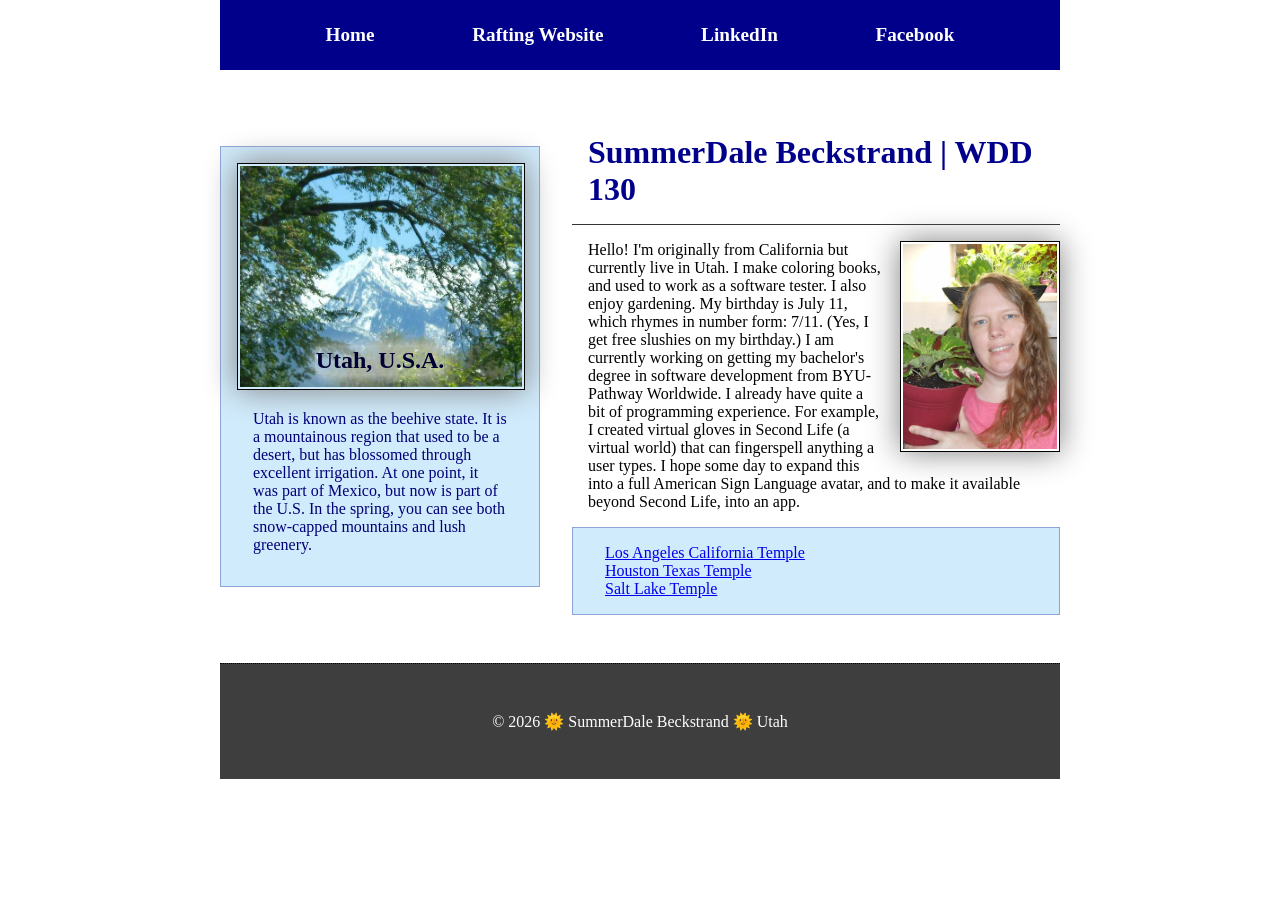
<file: index.html>
<!DOCTYPE html>
<html lang="en">

<head>
    <meta charset="UTF-8">
    <meta name="viewport" content="width=device-width, initial-scale=1.0">
    <title>SummerDale Beckstrand | WDD 130</title>
    <meta name="description"
      content="SummerDale Beckstrand's Home Page for learning web development in WDD130 at BYU-Pathway">
    <meta name="author" content="SummerDale Beckstrand">
    <link rel="stylesheet" href="styles/styles.css">
</head>

<body>
    <header>
        <nav>
            <a href="#">Home</a>
            <a href="wwr/">Rafting Website</a>
            <a href="https://www.linkedin.com/in/summerdale-beckstrand/">LinkedIn</a>
            <a href="https://www.facebook.com/profile.php?id=61567170356503">Facebook</a>
        </nav>
    </header>
    <div class="grid">
        <main>
            <h1>SummerDale Beckstrand | WDD 130</h1>
            <img class="floating" src="images/profile.jpg"
              alt="SummerDale Beckstrand holding a coleus plant" width="200">
            <p>Hello! I'm originally from California but currently live in Utah. I make coloring
                books,
                and used to work as a software tester. I also enjoy gardening. My birthday is July
                11,
                which rhymes in number form: 7/11. (Yes, I get free slushies on my birthday.) I am
                currently working on getting my bachelor's degree in software development from
                BYU-Pathway Worldwide. I already have quite a bit of programming experience. For
                example, I created virtual gloves in Second Life (a virtual world) that can
                fingerspell
                anything a user types. I hope some day to expand this into a full American Sign
                Language
                avatar, and to make it available beyond Second Life, into an app.</p>

            <ul class="box indent">
                <li><a href="https://www.churchofjesuschrist.org/temples/details/los-angeles-california-temple?lang=eng"
                      target="_blank">Los
                        Angeles California Temple</a>
                </li>
                <li><a href="https://www.churchofjesuschrist.org/temples/details/houston-texas-temple?lang=eng"
                      target="_blank">Houston
                        Texas Temple</a></li>
                <li><a href="https://www.churchofjesuschrist.org/temples/details/salt-lake-temple?lang=eng"
                      target="_blank">Salt
                        Lake Temple</a></li>
            </ul>
        </main>
        <aside class="box">
            <h2>Utah, U.S.A.</h2>
            <img src="images/green-snow-mountains-small.jpg"
              alt="Snow capped mountain surrounded by green trees in the foreground.">
            <p>Utah is known as the beehive state. It is a mountainous region that used to be a
                desert,
                but has blossomed through excellent irrigation. At one point, it was part of Mexico,
                but
                now is part of the U.S. In the spring, you can see both snow-capped mountains and
                lush
                greenery.
            </p>
        </aside>
    </div>
    <footer>
        <p>&copy; 2026 🌞 SummerDale Beckstrand 🌞 Utah</p>
    </footer>
</body>

</html>
</file>
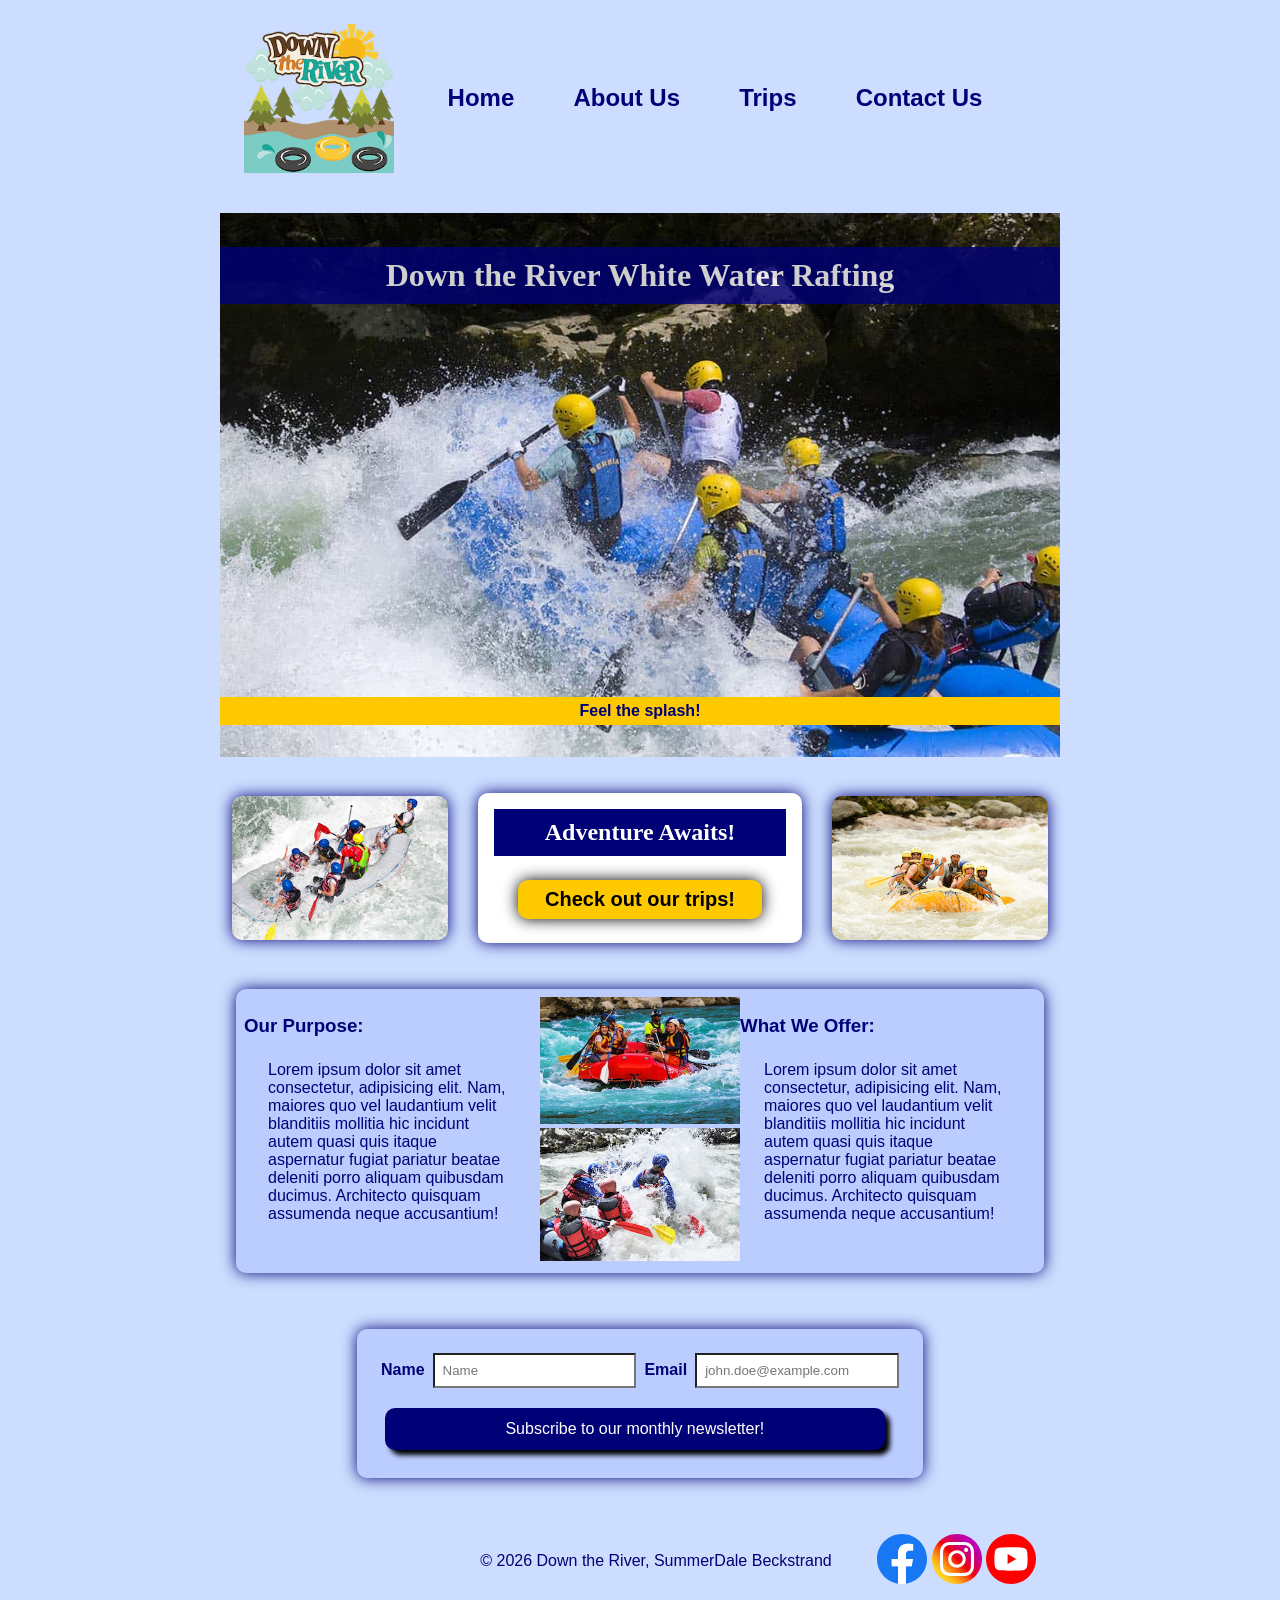
<file: wwr/index.html>
<!DOCTYPE html>
<html lang="en">

<head>
    <meta charset="UTF-8">
    <meta name="viewport" content="width=device-width, initial-scale=1.0">
    <title>Down the River: Home</title>
    <meta name="description" content="Come white water river rafting and feel the thrill!">
    <meta name="author" content="SummerDale Beckstrand">
    <link rel="stylesheet" href="styles/rafting.css">
</head>

<body>
    <header>
        <img src="images/logo-small.png"
          alt="Down the river logo, with sun and clouds over a river in a pine forest, with three rafting tubes in the river">
        <nav>
            <ul>
                <li><a href="index.html">Home</a></li>
                <li><a href="about.html">About Us</a></li>
                <li><a href="trips.html">Trips</a></li>
                <li><a href="contact.html">Contact Us</a></li>
            </ul>
        </nav>
    </header>
    <main>
        <div class="hero">
            <img src="images/rafting64_1024-small.jpg"
              alt="Six rafters wearing yellow helmets, paddling against some mountainous white water">
            <div class="wide">
                <h1 class="home-overlay">Down the River White Water Rafting</h1>
                <div class="banner bold">
                    Feel the splash!
                </div>
            </div>
        </div>
        <div class="home-fun">

            <img class="shadedoutline" src="images/rafting42_600-small.jpg"
              alt="Raft full of people among white waters.  One person sits backwards on the bow.">

            <section class="small">
                <div class="cta">
                    <h2>Adventure Awaits!</h2>
                    <p>
                        <a class="shadedoutline" href="trips.html">
                            Check out our trips!</a>
                    </p>
                </div>
            </section>

            <img class="shadedoutline" src="images/rafting4_600-small.jpg"
              alt="Group of people in a yellow-orange raft, paddling towards us">

        </div>
        <section class="purpose-offer shadedoutline">
            <div>
                <h3>Our Purpose:</h3>
                <p>Lorem ipsum dolor sit amet consectetur, adipisicing elit. Nam, maiores quo vel
                    laudantium velit blanditiis mollitia hic incidunt autem quasi quis itaque
                    aspernatur
                    fugiat pariatur beatae deleniti porro aliquam quibusdam ducimus. Architecto
                    quisquam
                    assumenda neque accusantium!</p>
            </div>
            <div>
                <img src="images/rafting17_600-small.jpg"
                  alt="Several happy rafters in a red raft, smiling and waving">
                <img src="images/rafting47_600-small.jpg"
                  alt="Rafters in the midst of a white water splash so extreme, the raft is not visible">
            </div>
            <div>
                <h3>What We Offer:</h3>
                <p>Lorem ipsum dolor sit amet consectetur, adipisicing elit. Nam, maiores quo vel
                    laudantium velit blanditiis mollitia hic incidunt autem quasi quis itaque
                    aspernatur
                    fugiat pariatur beatae deleniti porro aliquam quibusdam ducimus. Architecto
                    quisquam
                    assumenda neque accusantium!</p>
            </div>

        </section>

        <div class="nice-width">
            <form class="shadedoutline">
                <div class="formitem grid-home">
                    <label for="name" class="bold">Name</label>
                    <input type="text" id="name" name="name" placeholder="Name">
                    <label for="email" class="bold">Email</label>
                    <input type="email" id="email" name="email" placeholder="john.doe@example.com"
                      required>
                </div>
                <div class="formitem">
                    <button type="submit">Subscribe to our monthly newsletter!</button>
                </div>
            </form>
        </div>
    </main>
    <footer>
        <p>&copy; 2026 Down the River, SummerDale Beckstrand</p>
        <nav class="socialmedia">
            <a href="https://facebook.com"><img src="images/facebook.svg" alt="Facebook icon"></a>
            <a href="https://instagram.com"><img src="images/instagram.svg"
                  alt="Instagram icon"></a>
            <a href="https://www.youtube.com/"><img src="images/youtube.svg" alt="YouTube icon"></a>
        </nav>
    </footer>
</body>

</html>
</file>
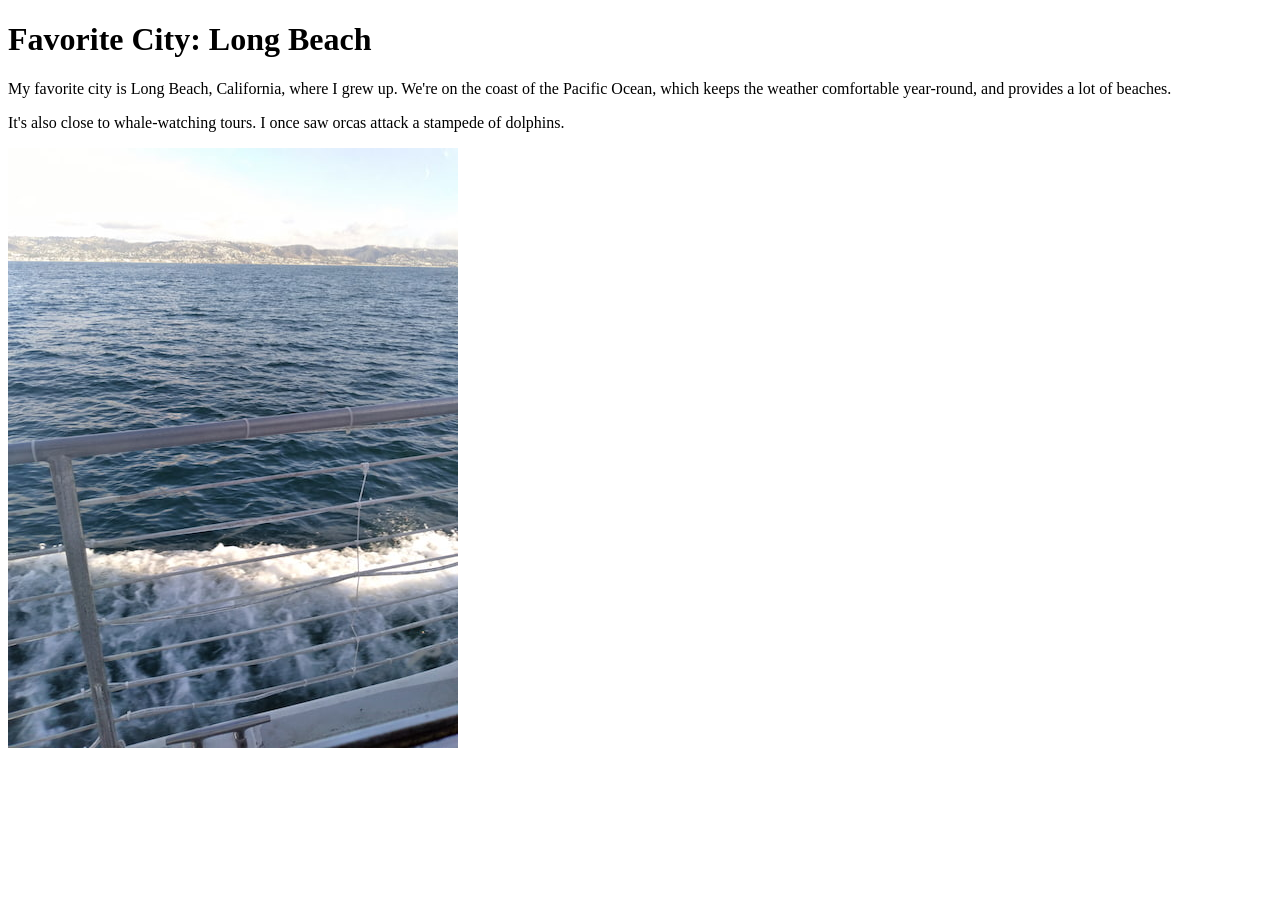
<file: week01/favorite-city.html>
<!DOCTYPE html>
<html lang="en">

<head>
    <meta charset="UTF-8">
    <meta name="viewport" content="width=device-width, initial-scale=1.0">
    <title>Favorite City</title>
</head>

<body>
    <h1>Favorite City: Long Beach</h1>
    <p>My favorite city is Long Beach, California, where I grew up.
        We're on the coast of the Pacific Ocean, which keeps the weather comfortable year-round,
        and provides a lot of beaches.</p>
    <p>It's also close to whale-watching tours. I once saw orcas attack a stampede of dolphins.</p>
    <img src="images/long-beach-waters-small.jpg" alt="Ocean with Long Beach in the background">

</body>

</html>
</file>
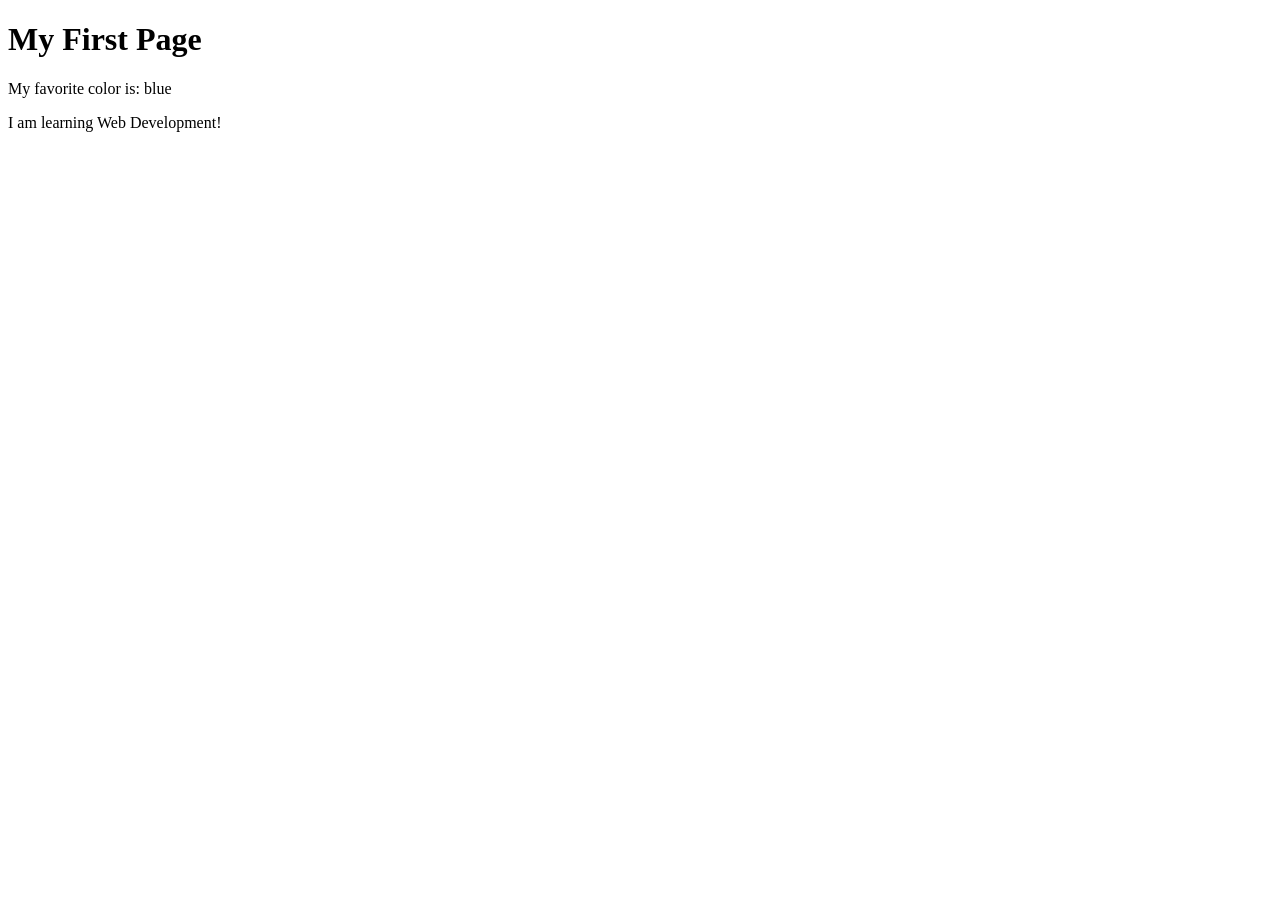
<file: week01/first-page.html>
<!DOCTYPE html>
<html lang="en">

<head>
    <meta charset="UTF-8">
    <meta name="viewport" content="width=device-width, initial-scale=1.0">
    <title>My First Page</title>
</head>

<body>
    <h1>My First Page</h1>
    <p>My favorite color is: blue</p>
    <p>I am learning Web Development!</p>
</body>

</html>
</file>
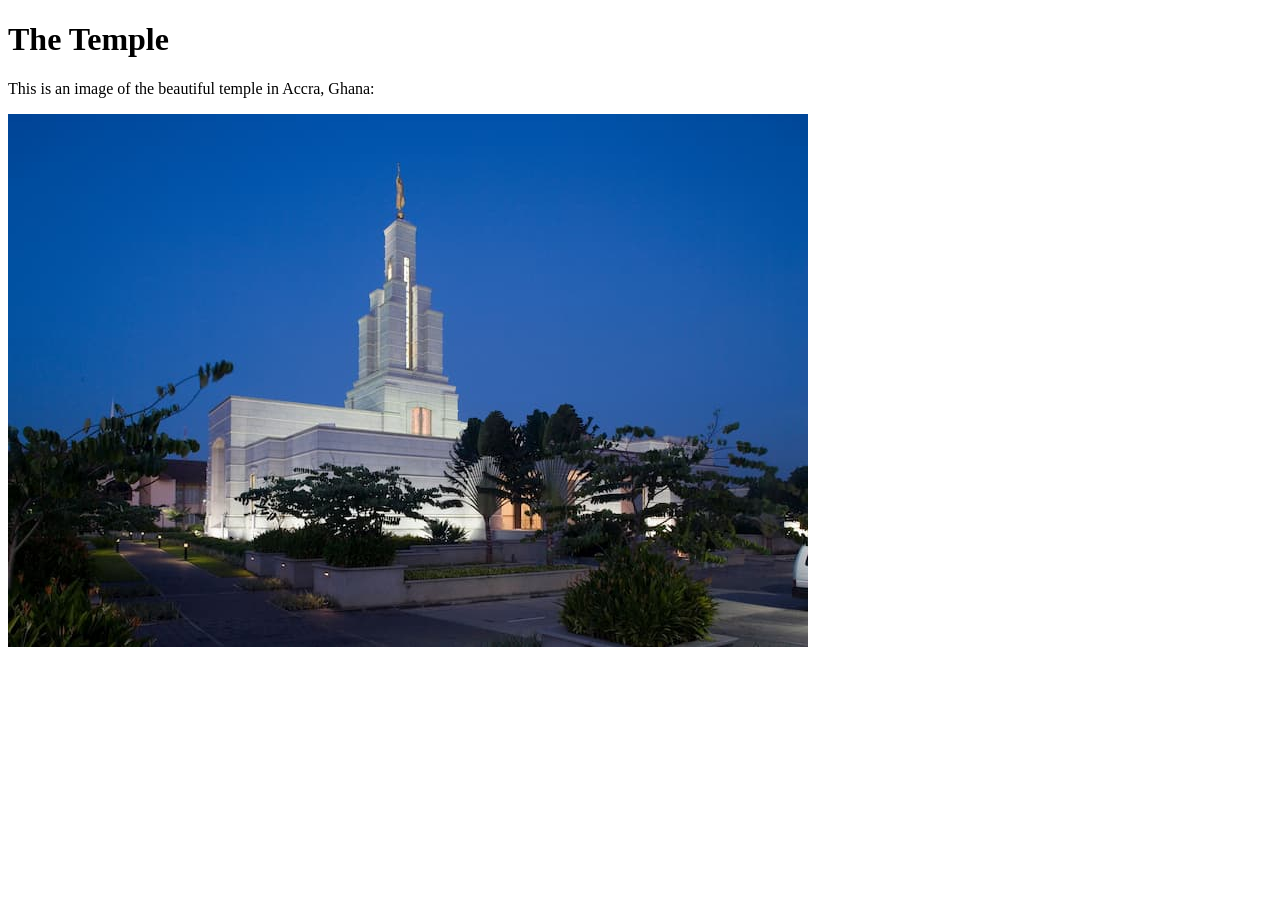
<file: week01/images-solution.html>
<!DOCTYPE html>
<html lang="en">
<head>
    <meta charset="UTF-8">
    <meta name="viewport" content="width=device-width, initial-scale=1.0">
    <title>Temple Image</title>
</head>
<body>
    <h1>The Temple</h1>
    <p>This is an image of the beautiful temple in Accra, Ghana:</p>
    <img src="images/temple-small.jpg" alt="The Accra Ghana Temple">
    
</body>
</html>
</file>
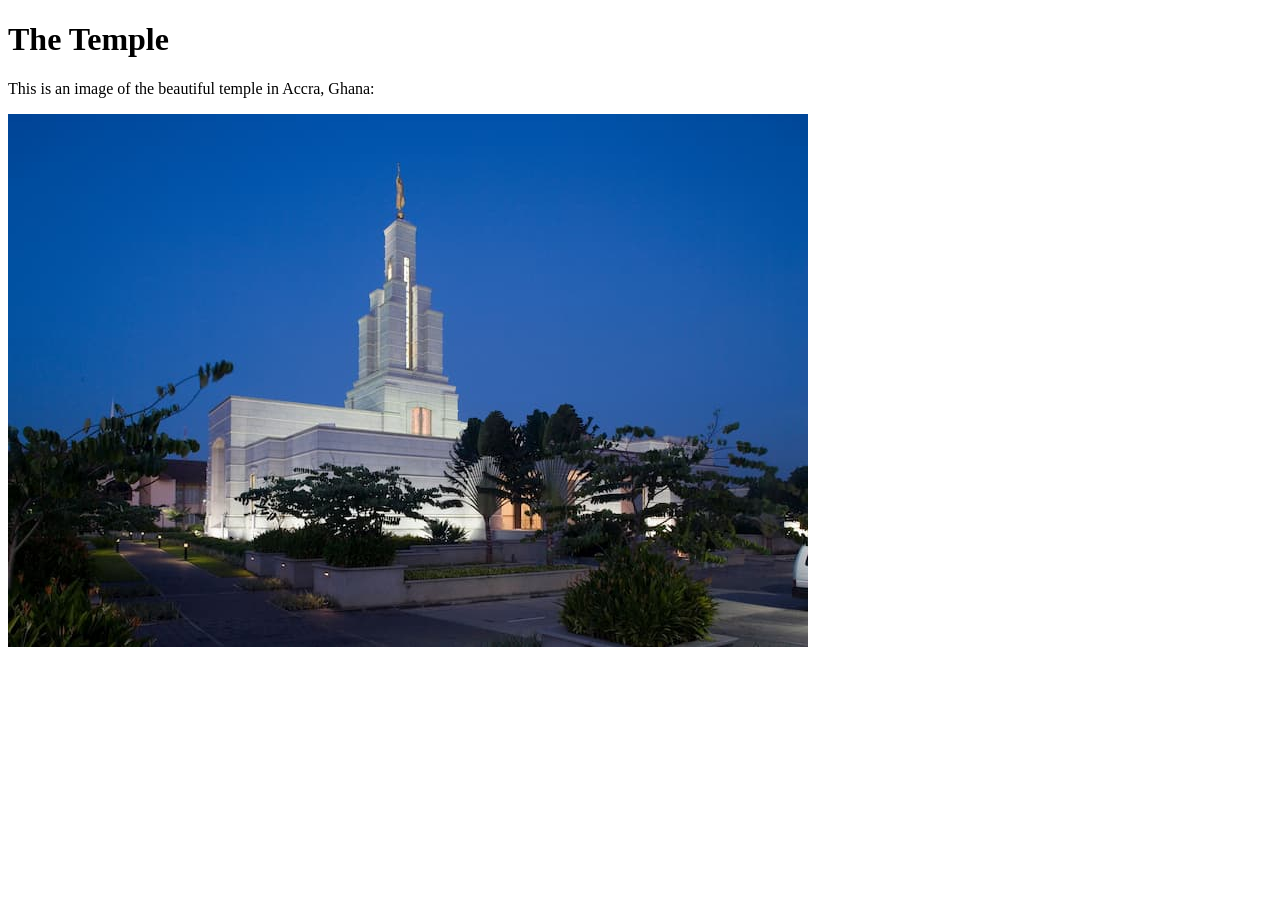
<file: week01/images.html>
<!DOCTYPE html>
<html lang="en">

<head>
    <meta charset="UTF-8">
    <meta name="viewport" content="width=device-width, initial-scale=1.0">
    <title>Temple Image</title>
</head>

<body>
    <h1>The Temple</h1>
    <p>This is an image of the beautiful temple in Accra, Ghana:</p>
    <img src="images/temple-small.jpg" alt="The Accra Ghana Temple">

</body>

</html>
</file>
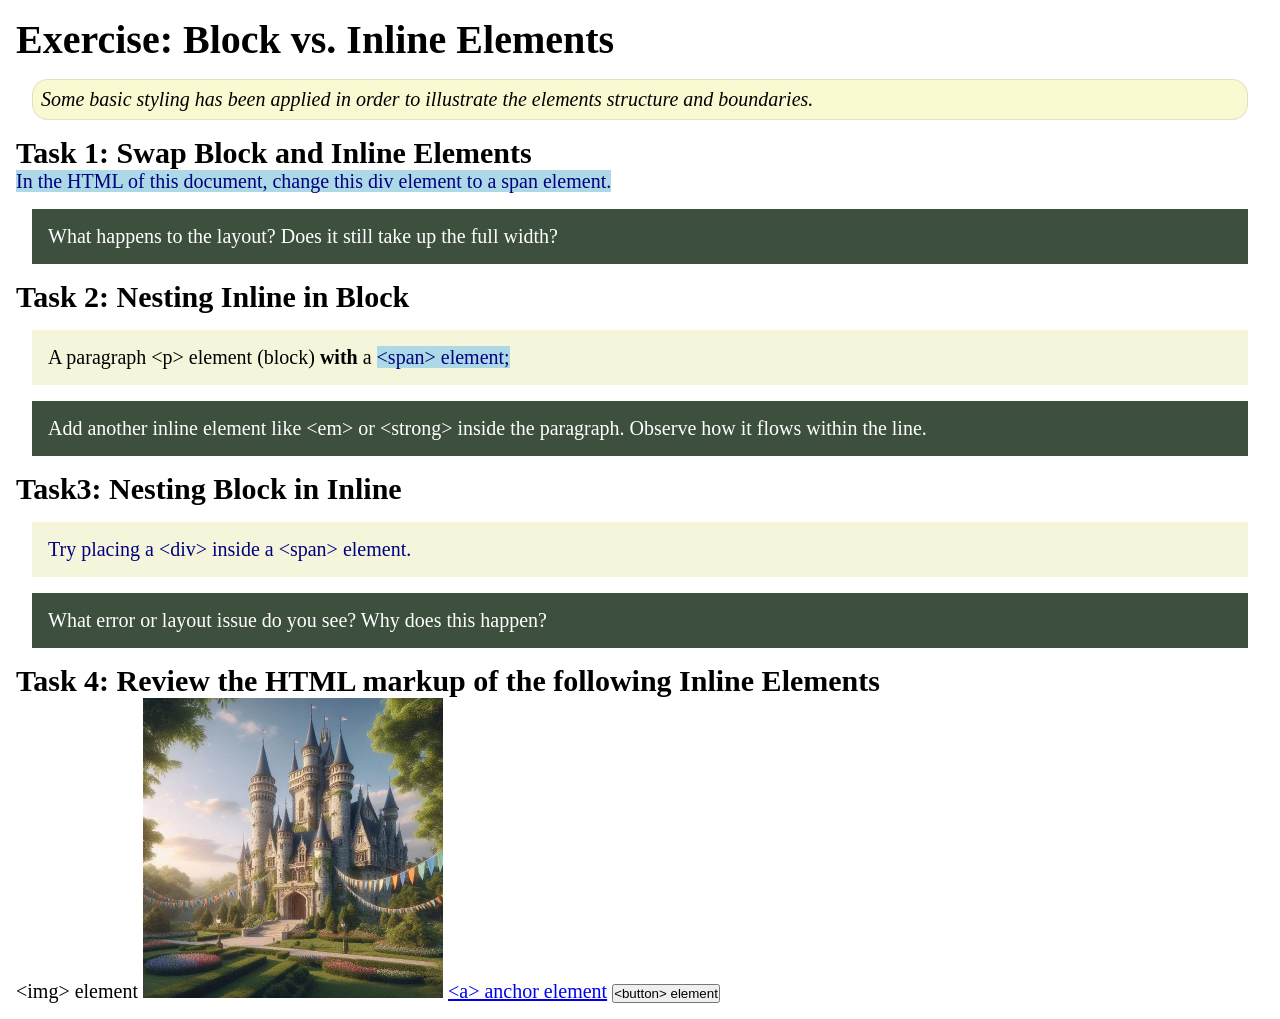
<file: week02/block-vs-inline.html>
<!DOCTYPE html>
<html lang="en">

<head>
    <meta charset="UTF-8">
    <meta name="viewport" content="width=device-width, initial-scale=1.0">
    <title>Exercise: Block vs. Inline Elements</title>
    <link rel="stylesheet" href="styles/block-vs-inline.css">
</head>

<body>
    <main>
        <h1>Exercise: Block vs. Inline Elements</h1>
        <p class="note">Some basic styling has been applied in order to illustrate the elements
            structure and
            boundaries.</p>

        <h2>Task 1: Swap Block and Inline Elements</h2>
        <span>In the HTML of this document, change this div element to a span element.</span>

        <p class="question">What happens to the layout? Does it still take up the full width?</p>

        <h2>Task 2: Nesting Inline in Block</h2>
        <p>A paragraph &lt;p&gt; element (block) <strong>with</strong> a <span>&lt;span&gt;
                element;</span></p>
        <p class="question">Add another inline element like &lt;em&gt; or &lt;strong&gt; inside the
            paragraph. Observe
            how it flows within the line.</p>

        <h2>Task3: Nesting Block in Inline</h2>
        <span>
            <div>Try placing a &lt;div&gt; inside a &lt;span&gt; element.</div>
        </span>
        <p class="question">What error or layout issue do you see? Why does this happen?</p>


        <h2>Task 4: Review the HTML markup of the following Inline Elements</h2>
        &lt;img&gt; element
        <img src="images/castle.webp" alt="placeholder image (images are inline)" width="300"
          height="300">
        <a href="https://churchofjesuschrist.org">&lt;a&gt; anchor element</a>
        <button type="button">&lt;button&gt; element</button>
    </main>
</body>

</html>
</file>
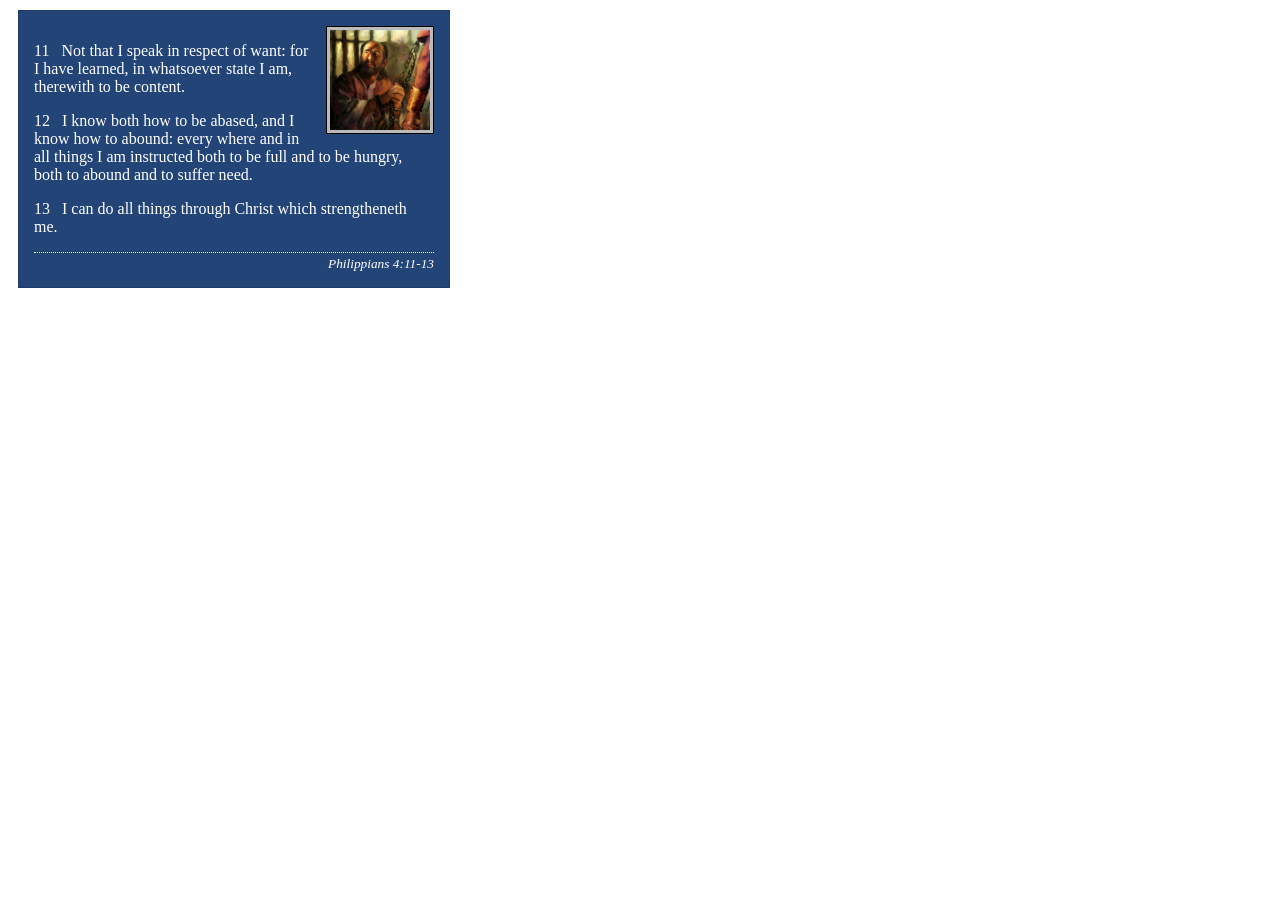
<file: week02/box-model-solution.html>
<!DOCTYPE html>
<html lang="en">
<head>
    <meta charset="UTF-8">
    <meta name="viewport" content="width=device-width, initial-scale=1.0">
    <title>Box Model Activity</title>
    <link rel="stylesheet" href="styles/box-model-solution.css">
</head>
<body>
    <main>
        <div class="callout">
            <img src="images/apostle-paul-imprisoned.webp" alt="Paul the Apostle - Imprisoned in Rome" width="200" height="200">
            <blockquote>
                <p>11 &nbsp; Not that I speak in respect of want: for I have learned, in whatsoever state I am, therewith to be content.</p>
                <p>12 &nbsp; I know both how to be abased, and I know how to abound: every where and in all things I am instructed both to be full and to be hungry, both to abound and to suffer need.</p>
                <p>13 &nbsp; I can do all things through Christ which strengtheneth me.</p>
            </blockquote>
            <cite>Philippians 4:11-13</cite>
        </div>
    </main>
</body>
</html>
</file>
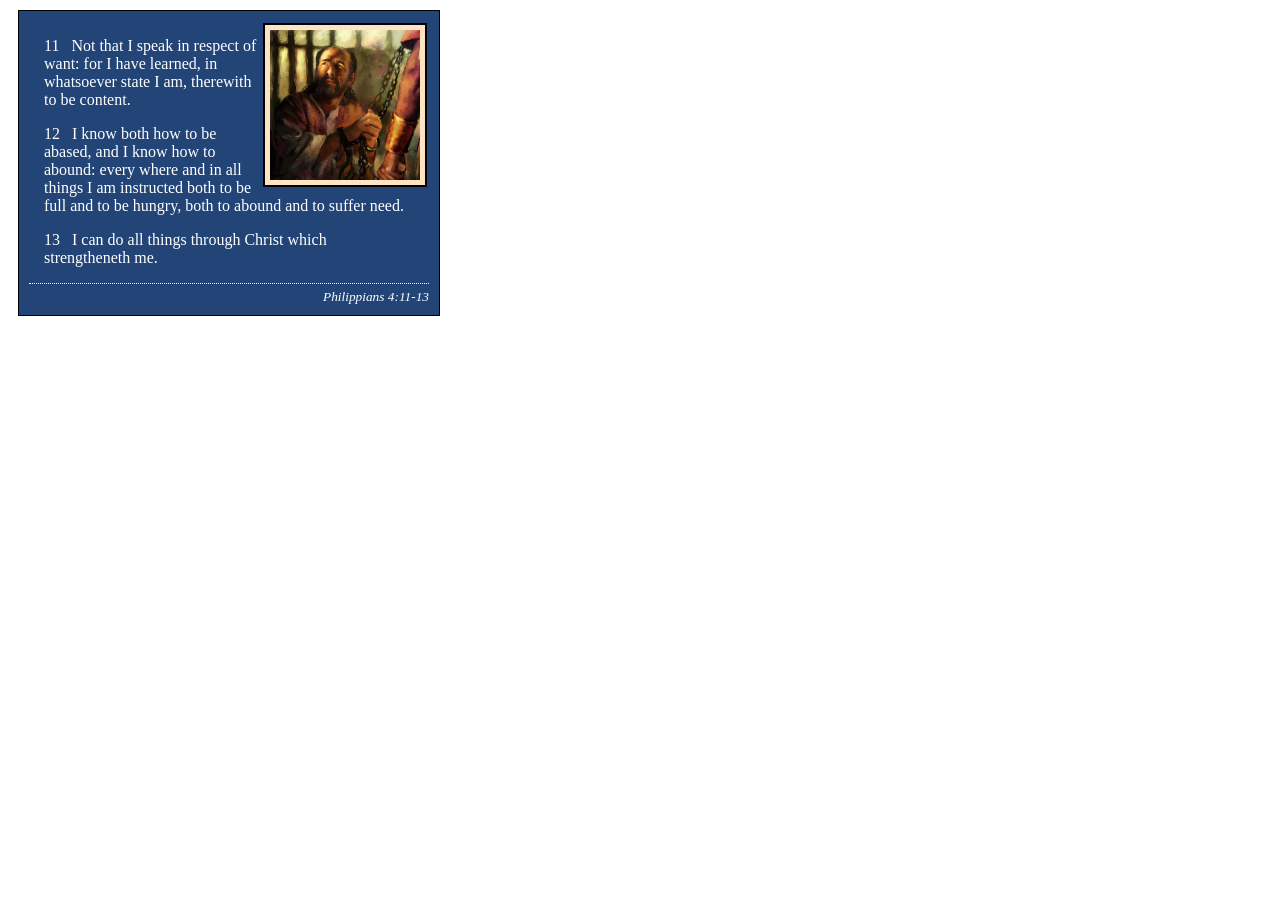
<file: week02/box-model.html>
<!DOCTYPE html>
<html lang="en">

<head>
    <meta charset="UTF-8">
    <meta name="viewport" content="width=device-width, initial-scale=1.0">
    <title>Box Model Activity</title>
    <link rel="stylesheet" href="styles/box-model.css">
</head>

<body>
    <main>
        <div class="callout">
            <img src="images/apostle-paul-imprisoned.webp"
              alt="Paul the Apostle - Imprisoned in Rome" width="200" height="200">
            <blockquote>
                <p>11 &nbsp; Not that I speak in respect of want: for I have learned, in whatsoever
                    state I am, therewith to be content.</p>
                <p>12 &nbsp; I know both how to be abased, and I know how to abound: every where and
                    in all things I am instructed both to be full and to be hungry, both to abound
                    and to suffer need.</p>
                <p>13 &nbsp; I can do all things through Christ which strengtheneth me.</p>
            </blockquote>
            <cite>Philippians 4:11-13</cite>
        </div>
    </main>
</body>

</html>
</file>
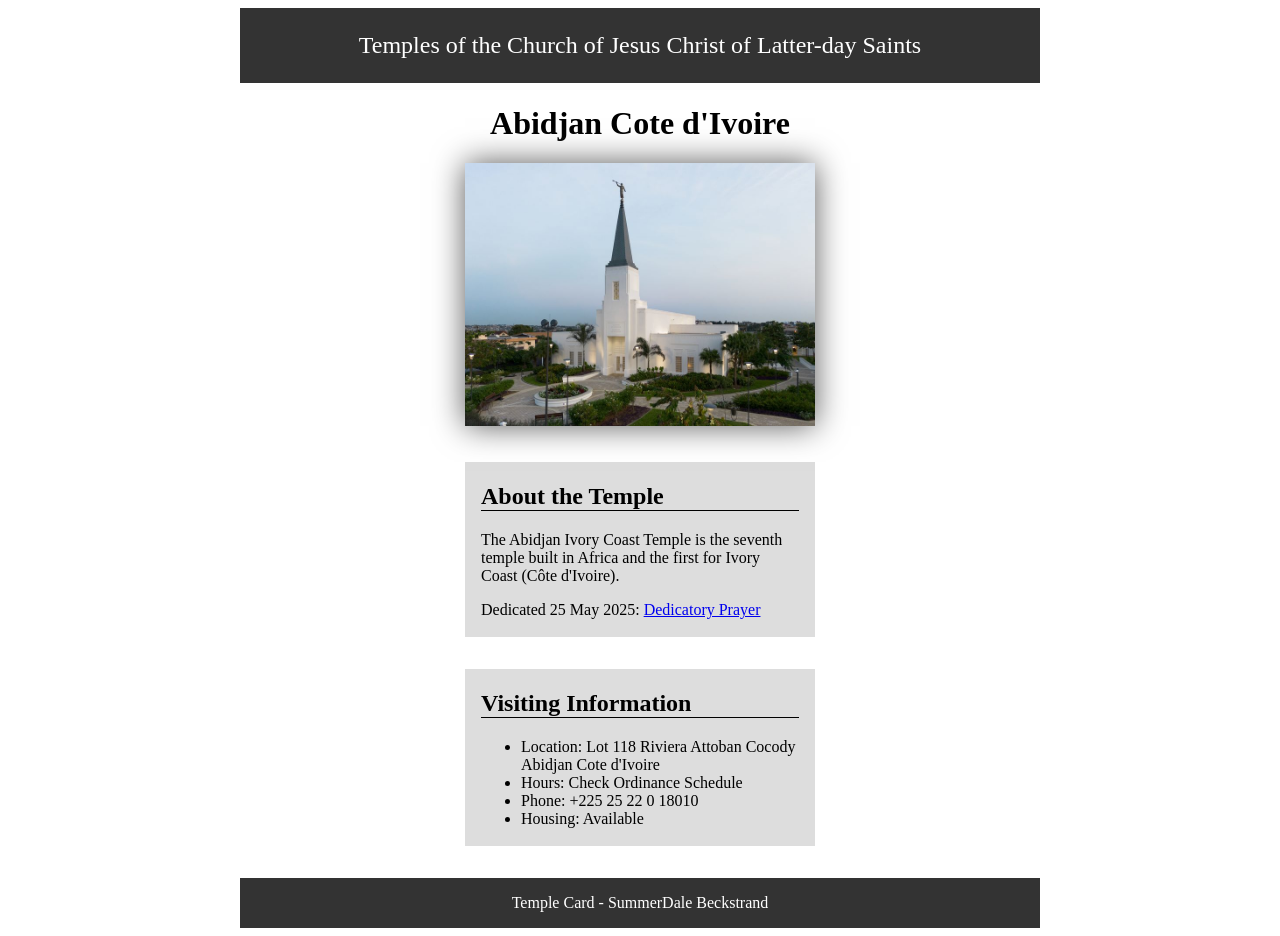
<file: week02/temple.html>
<!DOCTYPE html>
<html lang="en">

<head>
    <meta charset="UTF-8">
    <meta name="viewport" content="width=device-width, initial-scale=1.0">
    <title>Temple Card - Abidjan Cote d'Ivoire</title>
    <link rel="stylesheet" href="styles/temple.css">
</head>

<body>
    <header>
        <p>Temples of the Church of Jesus Christ of Latter-day Saints</p>
    </header>
    <main>
        <h1>Abidjan Cote d'Ivoire</h1>
        <picture>
            <img src="images/abidjan-ivory-coast.jpeg" alt="Abidjan Cote d'Ivoire Temple">
        </picture>
        <section>
            <h2>About the Temple</h2>
            <p>The Abidjan Ivory Coast Temple is the seventh temple built in Africa and the first
                for Ivory Coast (Côte
                d'Ivoire).</p>
            <p>Dedicated 25 May 2025: <a
                  href="https://www.churchofjesuschrist.org/temples/dedicatory-prayer/abidjan-ivory-coast-temple/2025-05-25?lang=eng"
                  target="_blank" rel="noopener noreferrer">Dedicatory Prayer</a></p>
        </section>
        <section>
            <h2>Visiting Information</h2>
            <ul>
                <li>Location: Lot 118 Riviera Attoban Cocody Abidjan Cote d'Ivoire</li>
                <li>Hours: Check Ordinance Schedule</li>
                <li>Phone: +225 25 22 0 18010</li>
                <li>Housing: Available</li>
            </ul>
        </section>
    </main>
    <footer>
        <p>Temple Card - SummerDale Beckstrand</p>
    </footer>
</body>

</html>
</file>
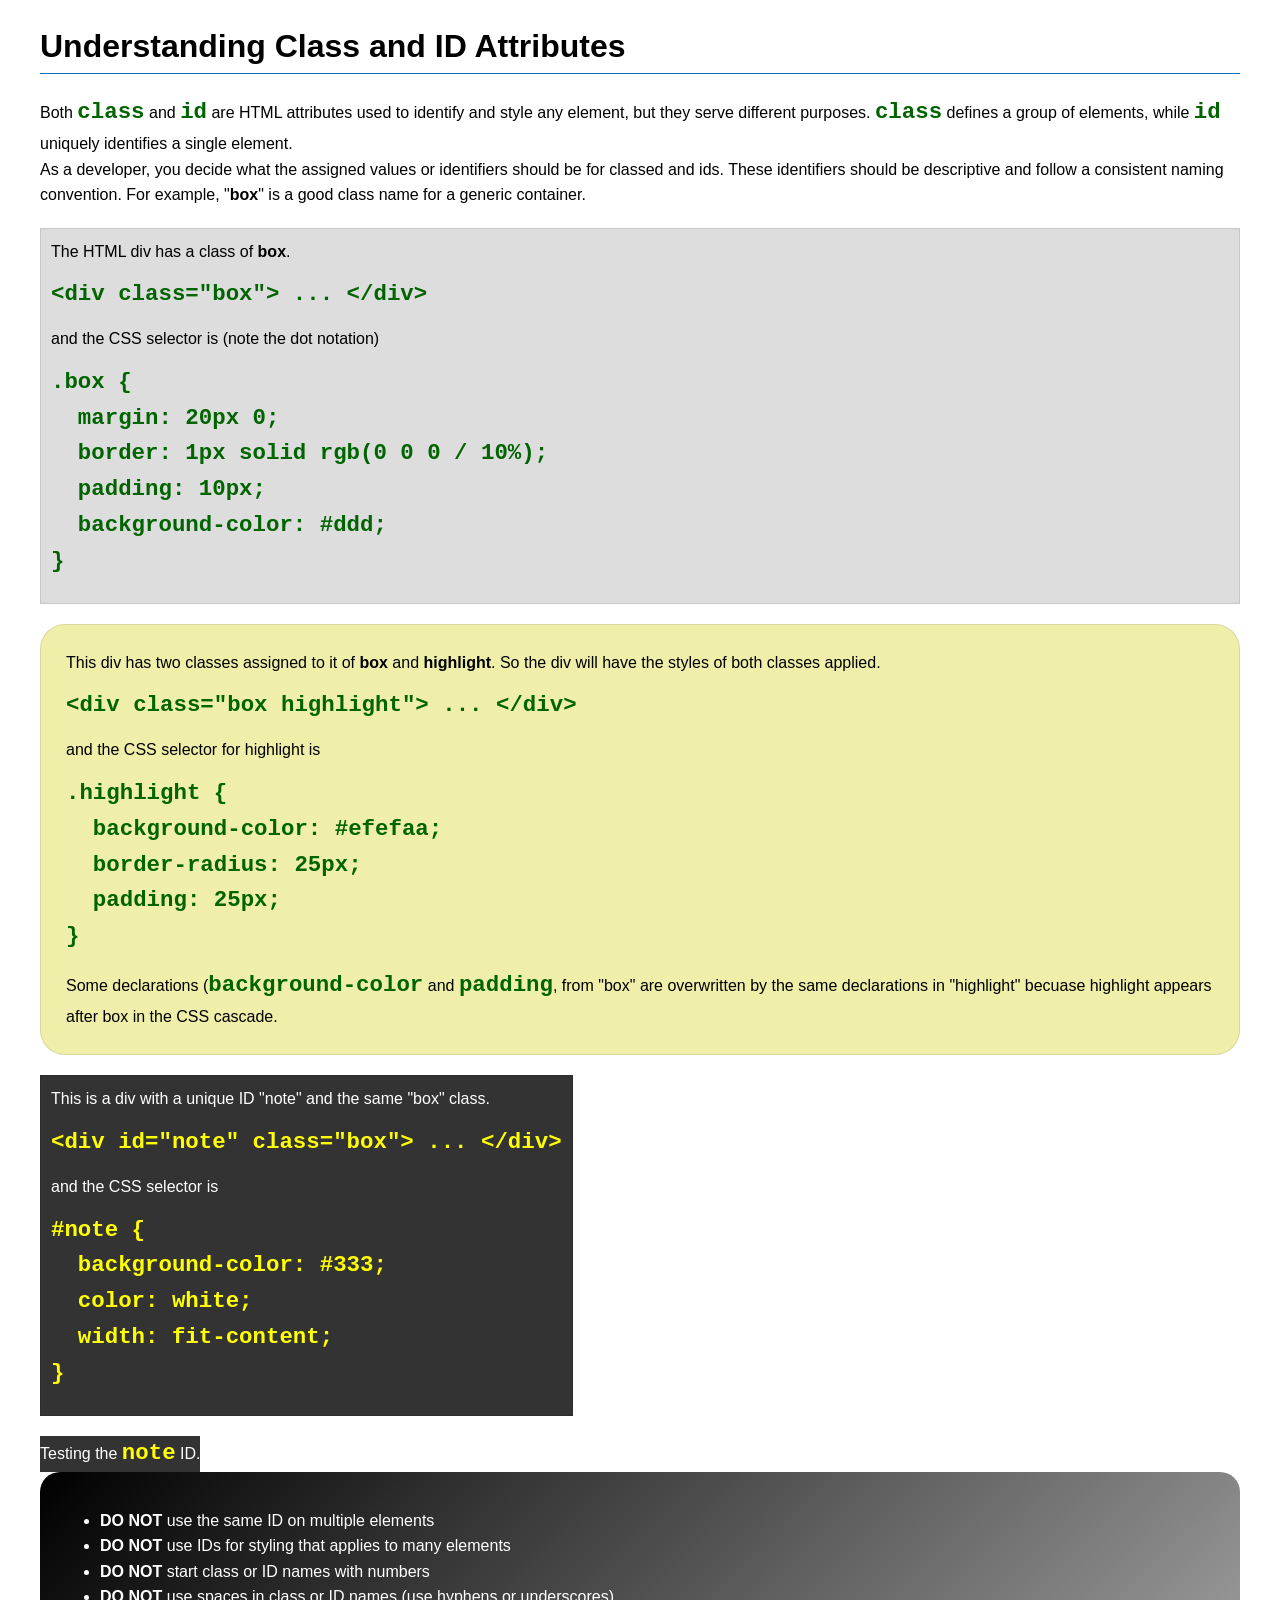
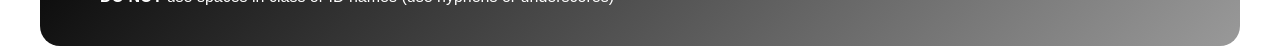
<file: week03/class-and-id.html>
<!DOCTYPE html>
<html lang="en">

<head>
    <meta charset="UTF-8">
    <meta name="viewport" content="width=device-width, initial-scale=1.0">
    <title>Class vs ID Attributes</title>
    <link rel="stylesheet" href="styles/class-and-id.css">
</head>

<body>
    <h1>Understanding Class and ID Attributes</h1>
    <p>Both <code>class</code> and <code>id</code> are HTML attributes used to identify and style any element, but they
        serve different purposes. <code>class</code> defines a group of elements, while <code>id</code> uniquely
        identifies a single element.</p>
    <p>As a developer, you decide what the assigned values or identifiers should be for classed and ids. These
        identifiers should be
        descriptive and follow a consistent naming convention. For example, "<strong>box</strong>" is a good class name
        for a generic container.</p>
    <div class="box">
        <p>The HTML div has a class of <strong>box</strong>.</p>
        <pre><code class="html">&lt;div class="box"&gt; ... &lt;/div&gt;</code></pre>
        and the CSS selector is (note the dot notation)
        <pre><code class="css">.box {
  margin: 20px 0;
  border: 1px solid rgb(0 0 0 / 10%);
  padding: 10px;
  background-color: #ddd; 
}</code></pre>
    </div>

    <div class="box highlight">
        <p>This div has two classes assigned to it of <strong>box</strong> and <strong>highlight</strong>. So the div
            will have the styles of both classes applied.</p>
        <pre><code class="html">&lt;div class="box highlight"&gt; ... &lt;/div&gt;</code></pre>
        and the CSS selector for highlight is
        <pre><code class="css">.highlight {
  background-color: #efefaa;
  border-radius: 25px;
  padding: 25px;
}</code></pre>
<p>Some declarations (<code>background-color</code> and <code>padding</code>, from "box" are overwritten by the same declarations in "highlight" becuase highlight appears after box in the CSS cascade.</p>
    </div>

    <div id="note" class="box">
        <p>This is a div with a unique ID "note" and the same "box" class.</p>
        <pre><code class="html">&lt;div id="note" class="box"&gt; ... &lt;/div&gt;</code></pre>
        and the CSS selector is
        <pre><code class="css">#note {
  background-color: #333;
  color: white;
  width: fit-content;
}</code></pre>
    </div>

    <div id="note">
        <p>Testing the <code>note</code> ID.</p>
    </div>

    <section id="best-practice">
        <ul>
            <li><strong>DO NOT</strong> use the same ID on multiple elements</li>
            <li><strong>DO NOT</strong> use IDs for styling that applies to many elements</li>
            <li><strong>DO NOT</strong> start class or ID names with numbers</li>
            <li><strong>DO NOT</strong> use spaces in class or ID names (use hyphens or underscores)</li>
        </ul>
    </section>




</body>

</html>
</file>
<file: styles/styles.css>
* {
    margin: 0;
    padding: 0;
    box-sizing: border-box;
}

:root {
    --border-size: 1px;
    --border-color: black;
    --aside-border-color: rgb(0 0 139 / 0.3);
    --header-color: darkblue;
    --shadow-color: gray;
    --main-border-style: solid;
    --blur-radius: 30px;
    --shadow-offset: 0 0;
    --img-width: 10rem;
    --img-padding: 2px;
    --bg-color: darkblue;
    --aside-bgcolor: rgb(208, 235, 252);
    --nav-color: white;
    --aside-color: #007;
    --img-title-color: #003;
    --img-title-bgcolor: rgba(255, 255, 255, 0.45);
    --img-title-shadow-color: white;
    --img-title-shadow-size: 20px;
}

header,
.grid,
footer {
    max-width: 840px;
    margin: 0 auto;
}

nav a {
    display: block;
    padding: 0.5rem;
    text-decoration: none;
    font-size: 1.2rem;
    font-weight: 700;
    color: var(--nav-color);
}

nav {
    background-color: var(--bg-color);
    padding: 1rem;
    display: flex;
    justify-content: space-evenly;
    align-items: center;
}

h1 {
    color: var(--header-color);
    padding: 1rem;
    border-bottom: 1px solid #333;
}

img {
    width: var(--img-width);
    height: auto;
    border: var(--border-size) var(--main-border-style) var(--border-color);
    padding: var(--img-padding);
    box-shadow: var(--shadow-offset) var(--blur-radius) var(--shadow-color);
}

p {
    padding: 1rem;
}

main img {
    width: var(--img-width);
    height: auto;
    border: var(--border-size) var(--main-border-style) var(--border-color);
    padding: var(--img-padding);
    box-shadow: var(--shadow-offset) var(--blur-radius) var(--shadow-color);
    float: right;
    margin: 1rem 0 1rem 1rem;
}

main {
    grid-column: 2 / 3;
    margin: 1rem 0;
}

aside {
    width: 20rem;
    position: relative;
    grid-column: 1 / 2;
    grid-row: 1 / 2;

}

aside h2 {
    position: absolute;
    max-width: 20rem;
    top: 12.5rem;
    left: 50%;
    color: var(--img-title-color);
    background-color: var(--img-title-bgcolor);
    box-shadow: var(--shadow-offset) var(--img-title-shadow-size) var(--img-title-shadow-color);
    transform: translateX(-50%)
}

aside img {
    width: 18rem;
    height: auto;
}

footer {
    margin-top: 2em;
    border-top: var(--border-size) dotted var(--border-color);
    text-align: center;
    background-color: #3e3e3e;
    color: white;
    margin: 2rem auto;
    padding: 2rem 1rem;
}

ul {
    list-style: none;
    padding: 1rem;
}

/* Class Selectors */

.box {
    border: var(--border-size) var(--main-border-style) var(--aside-border-color);
    padding: 1rem;
    background-color: var(--aside-bgcolor);
    color: var(--aside-color);
}

.indent {
    padding-left: 2rem;
}

.grid {
    display: grid;
    align-items: center;
    gap: 2rem;
    margin-top: 2rem;
    margin-bottom: 2rem;
}
</file>
<file: wwr/styles/rafting.css>
:root {
    --bgcolor: #cdf;
    --primary-color: #fff;
    --secondary-color: #ffc900;
    --accent1-color: #007;
    --accent2-color: #000;
    --formcolor: #bcf;
    --heading-font: "Times New Roman", "Georgia", serif;
    --body-font: Arial, Helvetica, sans-serif;
}

*,
*::after,
*::before {
    margin: 0;
    padding: 0;
    box-sizing: border-box;
    background-color: var(--bgcolor);
}

body {
    font-family: var(--body-font);
    color: var(--accent1-color);
}

header,
main,
footer {
    width: 840px;
    margin: 0 auto;
}

nav,
p,
section,
article {
    margin: 16px;
    padding: 8px;
}

p {
    background-color: inherit;
}

header {
    padding: 24px;
    color: var(--accent2-color);
    display: grid;
    grid-template-columns: max-content 1fr;
    align-items: center;
}

header img {
    max-width: 150px;
    height: auto;
}

header a {
    text-decoration: none;
    color: var(--accent1-color);
}

header a:hover {
    color: #00f
}

nav ul {
    display: flex;
    flex-direction: row;
    justify-content: space-around;
    list-style-type: none;
    font-size: 1.5rem;
    font-weight: 700;
}

h1,
h2 {
    font-family: var(--heading-font);
    color: var(--primary-color);
    background-color: var(--accent1-color);
    padding: 10px;
    text-align: center;
}

.overlay {
    position: absolute;
    top: -385px;
    width: 100%;
    opacity: .7;
}

iframe {
    width: 375px;
    height: 460px;
    border: 0;
    box-shadow: 0 0 15px;
    border-radius: 10px;
}

form {
    margin: 1rem;
    padding: 1rem;
}

label {
    background-color: transparent;
    margin: 0.25rem;
}

input,
textarea {
    background-color: #fff;
    margin: 0.25rem;
    padding: .5rem;
    font-family: inherit;
}

textarea {
    width: 100%;
    height: 5rem;
}

input[type="checkbox"] {
    width: 18px;
    height: 18px;
    vertical-align: center;
}

button {
    background-color: var(--accent1-color);
    color: var(--primary-color);
    font-size: inherit;
    padding: 0.75rem;
    margin: 0.5rem;
    border-radius: 10px;
    width: 100%;
    border: 0;
    box-shadow: 5px 5px 5px #000;
    width: 95%;
}

button:hover {
    background-color: var(--secondary-color);
    color: var(--accent2-color)
}

.profile figure {
    display: block;
    background-color: transparent;
    justify-content: center;
    text-align: center;
}

.profile .bold {
    background-color: transparent;
}

figcaption {
    text-align: center;
}

.profile figcaption {
    background-color: transparent;
}

footer {
    display: grid;
    justify-content: center;
    align-items: center;
    grid-template-columns: repeat(3, 1fr);
}

footer nav {
    grid-column-end: 4;
    grid-row: 1;
    justify-self: right;
}

footer img {
    width: 50px;
}

footer p {
    width: 100%;
    grid-column: 1 / span all;
    grid-row: 1;
    text-align: center;

}

.socialmedia a {
    text-decoration: none;
}

.wide {
    width: 100%;
    height: 1rem;
    margin: 0;
    padding: 0;
    position: absolute;
    top: 0px;
}

.hero {
    position: relative;
}

.hero img {
    display: block;
    width: 100%;
    height: auto;
}

.hero article {
    position: absolute;
    top: 400px;
    background-color: var(--secondary-color);
    color: var(--accent2-color)
}

.hero article p {
    background-color: transparent;
}

.home-overlay {
    position: absolute;
    top: 50px;
    width: 100%;
    opacity: .8;
}

.banner {
    display: flex;
    justify-content: center;
    position: absolute;
    top: 500px;
    background-color: var(--secondary-color);
    width: 100%;
    padding: 5px;
}

.hero article img {
    float: right;
    width: 150px;
    height: auto;
    box-shadow: 0 0 20px var(--accent2-color);
}

.img-text-left {
    position: relative;
    background-color: var(--formcolor);
    color: var(--accent2-color);
}

.img-text-left img {
    float: left;
    margin: 10px 20px 10px 10px;
    width: 150px;
    height: auto;
    box-shadow: 0 0 20px var(--accent2-color);
}

.img-text-left h2 {
    color: var(--accent2-color);
    background-color: transparent;
    margin-top: 10px;
    padding: 0;
}

.img-text-left p {
    background-color: transparent;
}

.img-text-right {
    position: relative;
    background-color: var(--accent1-color);
    color: var(--primary-color);
    border-radius: 10px;
    box-shadow: 0 0 15px var(--accent2-color);
}

.img-text-right article {
    position: absolute;
    top: 400px;
    background-color: transparent;
    color: var(--accent2-color)
}

.img-text-right h2 {
    margin-top: 10px;
    padding: 0;
}

.img-text-right img {
    float: right;
    margin: 10px 10px 10px 20px;
    width: 150px;
    height: auto;
    box-shadow: 0 0 20px var(--accent2-color);
}

.img-text-right p {
    background-color: transparent;
}

.history {
    display: grid;
    grid-template-columns: 1fr 1fr 1fr;
    align-items: center;
}

.history img {
    max-width: 300px;
    height: auto;
}

.purpose-offer {
    display: grid;
    grid-template-columns: 1.5fr 1fr 1.5fr;
    align-items: center;
    background-color: var(--formcolor);
}

.purpose-offer div {
    background-color: inherit;
}

.purpose-offer img {
    max-width: 200px;
    height: auto;
}

h3 {
    justify-self: center;
    background-color: transparent;
}

.cta {
    margin: 1rem;
    width: 100%;
    background-color: var(--primary-color);
}

.cta p {
    background-color: transparent;
    margin-bottom: 0;
}

.cta-trips {
    display: flex;
    width: 100%;
    justify-self: center;
    margin: 36px auto 36px auto;
    background-color: transparent;
}

.contact {
    display: grid;
    grid-template-columns: 1fr 7fr 1fr;
    align-items: center;
    justify-items: center;

}

.contact img {
    height: 50px;
    margin: 0 50px;
}

.flipped {
    transform: scaleX(-1);
}

.cta a {
    display: block;
    padding: 0.5rem;
    text-align: center;
    text-decoration: none;
    font-size: 1.25rem;
    font-weight: 700;
    background-color: var(--secondary-color);
    color: var(--accent2-color);
    justify-self: center;
    width: 100%;
}

.cta a:hover {
    color: var(--secondary-color);
    background-color: var(--accent2-color);
}

.home-fun {
    display: grid;
    grid-template-columns: 1fr 1.5fr 1fr;
    align-items: center;
    margin: 20px 0 30px 0;
}

.home-fun img {
    width: 90%;
    height: auto;
    margin-left: 5%;
    margin-right: 5%;

}

.small {
    display: flex;
    width: 90%;
    justify-self: center;
    padding: 0;
    border-radius: 10px;
    box-shadow: 0 0 15px;
    background-color: var(--primary-color);
}

.adventure {
    display: flex;
    flex-direction: row;
    grid-template-columns: repeat(5, 1fr);
    justify-content: space-between;
}

.adventure img {
    width: 80%;
    height: auto;
    margin-left: 10%;
    margin-right: 10%;
    margin-top: 18px;
}

.shadedoutline {
    border-radius: 10px;
    box-shadow: 0 0 15px;
    background-color: var(--formcolor);

}

.addressfield {
    display: block;
    justify-self: center;
    padding: 1rem;
    margin: 1rem;
}

.address {
    display: block;
    justify-self: center;
    text-align: center;
    font-size: 1.25rem;
    font-weight: 700;
    padding: 0.25rem;
    margin: 0.25rem;
    background-color: transparent;
}

.grid {
    display: grid;
    grid-template-columns: 1fr 1fr;
    align-items: center;
}

.grid-home {
    display: grid;
    width: 100%;
    grid-template-columns: 1fr 7fr 1fr 7fr;
    align-items: center;
    align-self: center;
}

.nice-width {
    display: flex;
    column-span: all;
    width: 75%;
    justify-content: center;
    justify-self: center;
    margin: 24px auto 0 auto;
    padding: 16px;
}

.formitem {
    background-color: transparent;
    padding: 0.25rem;
}

.column {
    display: grid;
    grid-template-columns: 1fr 5fr;
    align-items: center;
}

.bold {
    font-weight: 700;
}

.italic {
    font-style: italic;
    background-color: transparent;
}

.profile {
    display: flex;
    flex-direction: row;
    margin: 1rem;
    grid-template-columns: repeat(3, 1fr);
    justify-content: space-between;
    background-color: transparent;
}

.profile img {
    height: 150px;
}

.table-grid {
    display: grid;
    grid-template-columns: 1fr 3fr 1fr;
    align-items: center;
    margin: 2rem 0 0 0;
}

.table-grid img {
    width: 250px;
    height: auto;
}

table {
    border-collapse: collapse;

    margin: 1rem;
}

th {
    font-weight: 700;
    padding: 0.5rem;
    border: 1px solid white;
    background-color: var(--accent2-color);
    color: var(--primary-color);
}

td {
    border: 1px solid var(--accent1-color);
    padding: 0.5rem 1rem;
    background-color: inherit;
}

.primary {
    background-color: var(--primary-color);
    color: var(--accent2-color);
}

.secondary {
    background-color: var(--bgcolor);
    color: var(--accent2-color);
}

.nowrap {
    white-space: nowrap;
}
</file>
<file: week02/styles/block-vs-inline.css>
* {
    margin: 0;
    padding: 0;
}

body {
    font-size: 20px;
    margin: 1rem;
}

p,
div {
    background-color: beige;
    margin: 1rem;
    padding: 1rem;
}

span {
    color: navy;
    background-color: lightblue;
}

code {
    margin: 0;
    padding: 0;
    color: green;
    font-size: 1.2rem;
}

.note {
    font-style: italic;
    background-color: lightgoldenrodyellow;
    border-radius: 1rem;
    border: 1px solid rgb(0 0 0 / 10%);
    margin: 1rem;
    padding: .5rem;
}

.question {
    background-color: #3d503d;
    color: #fff;
}
</file>
<file: week02/styles/box-model-solution.css>
.callout {
    max-width: 400px;
    margin: 10px;
    border: 1px solid rgba(0, 0, 0, .1);
    padding: 15px;
    background-color: #247;
    color: #fff;
}

.callout img {
    float: right;
    margin: 0 0 10px 15px;
    border: 1px solid #000;
    padding: 3px;
    background-color: #bbb;
    width: 100px;
    height: auto;

}

blockquote {
    margin: 0;
}

cite {
    display: block;
    border-top: 1px dotted #fff;
    padding-top: 3px;
    text-align: right;
    font-size: smaller;
}
</file>
<file: week02/styles/box-model.css>
.callout {
    background-color: #247;
    color: white;
    max-width: 400px;
    margin: 10px;
    border: 1px solid black;
    padding: 10px;
}

.callout img {
    background-color: bisque;
    float: right;
    padding: 5px;
    margin: 2px;
    border: 2px solid black;
    width: 150px;
    height: auto;
}

blockquote {
    margin: 15px;
}

cite {
    display: block;
    border-top: 1px dotted white;
    padding-top: 5px;
    text-align: right;
    font-size: smaller;
}
</file>
<file: week02/styles/temple.css>
* {
    box-sizing: border-box;
}

img {
    width: 100%;
    height: auto;
    box-shadow: 0 0 30px rgb(89, 89, 89);
}

header,
main,
footer {
    max-width: 800px;
    margin: 0 auto;
}

header {
    background-color: #333;
    color: white;
    padding: .0125rem;
    text-align: center;
    font-size: 1.5rem;
}

main {
    width: 350px;
    margin: 0 auto;
}

h1 {
    text-align: center;
}

section {
    margin: 2em 0;
    background-color: #dddddd;
    padding: .1rem 1rem;
}

section h2 {
    text-align: left;
    border-bottom: 1px solid black;

}

footer {
    background-color: #333;
    color: white;
    text-align: center;
    padding: .01em;
}
</file>
<file: week03/styles/class-and-id.css>
body {
    font-family: Arial, sans-serif;
    line-height: 1.6;
    margin: 0;
    padding: 0 40px;
}

h1 {
    border-bottom: 1px solid rgb(0 110 182);
    padding-bottom: 0;
}



p {
    margin: 0;
}

code {
    color: darkgreen;
    font-weight: 700;
    font-size: 1.4rem;
}

/* Class examples - can be reused */

.box {
    margin: 20px 0;
    border: 1px solid rgb(0 0 0 / 10%);
    padding: 10px;
    background-color: #ddd; /* this is shorthand for #dddddd */
}

.highlight {
    background-color: #efefaa;
    border-radius: 25px;
    padding: 25px;
}

/* ID examples - should be unique */

#note {
    background-color: #333;
    color: white;
    width: fit-content;
}

#note code {
    color: yellow;
}

#best-practice {
    background: linear-gradient(135deg, #000 0%, #999 100%);
    color: white;
    border-radius: 20px;
    padding: 20px
}
</file>
